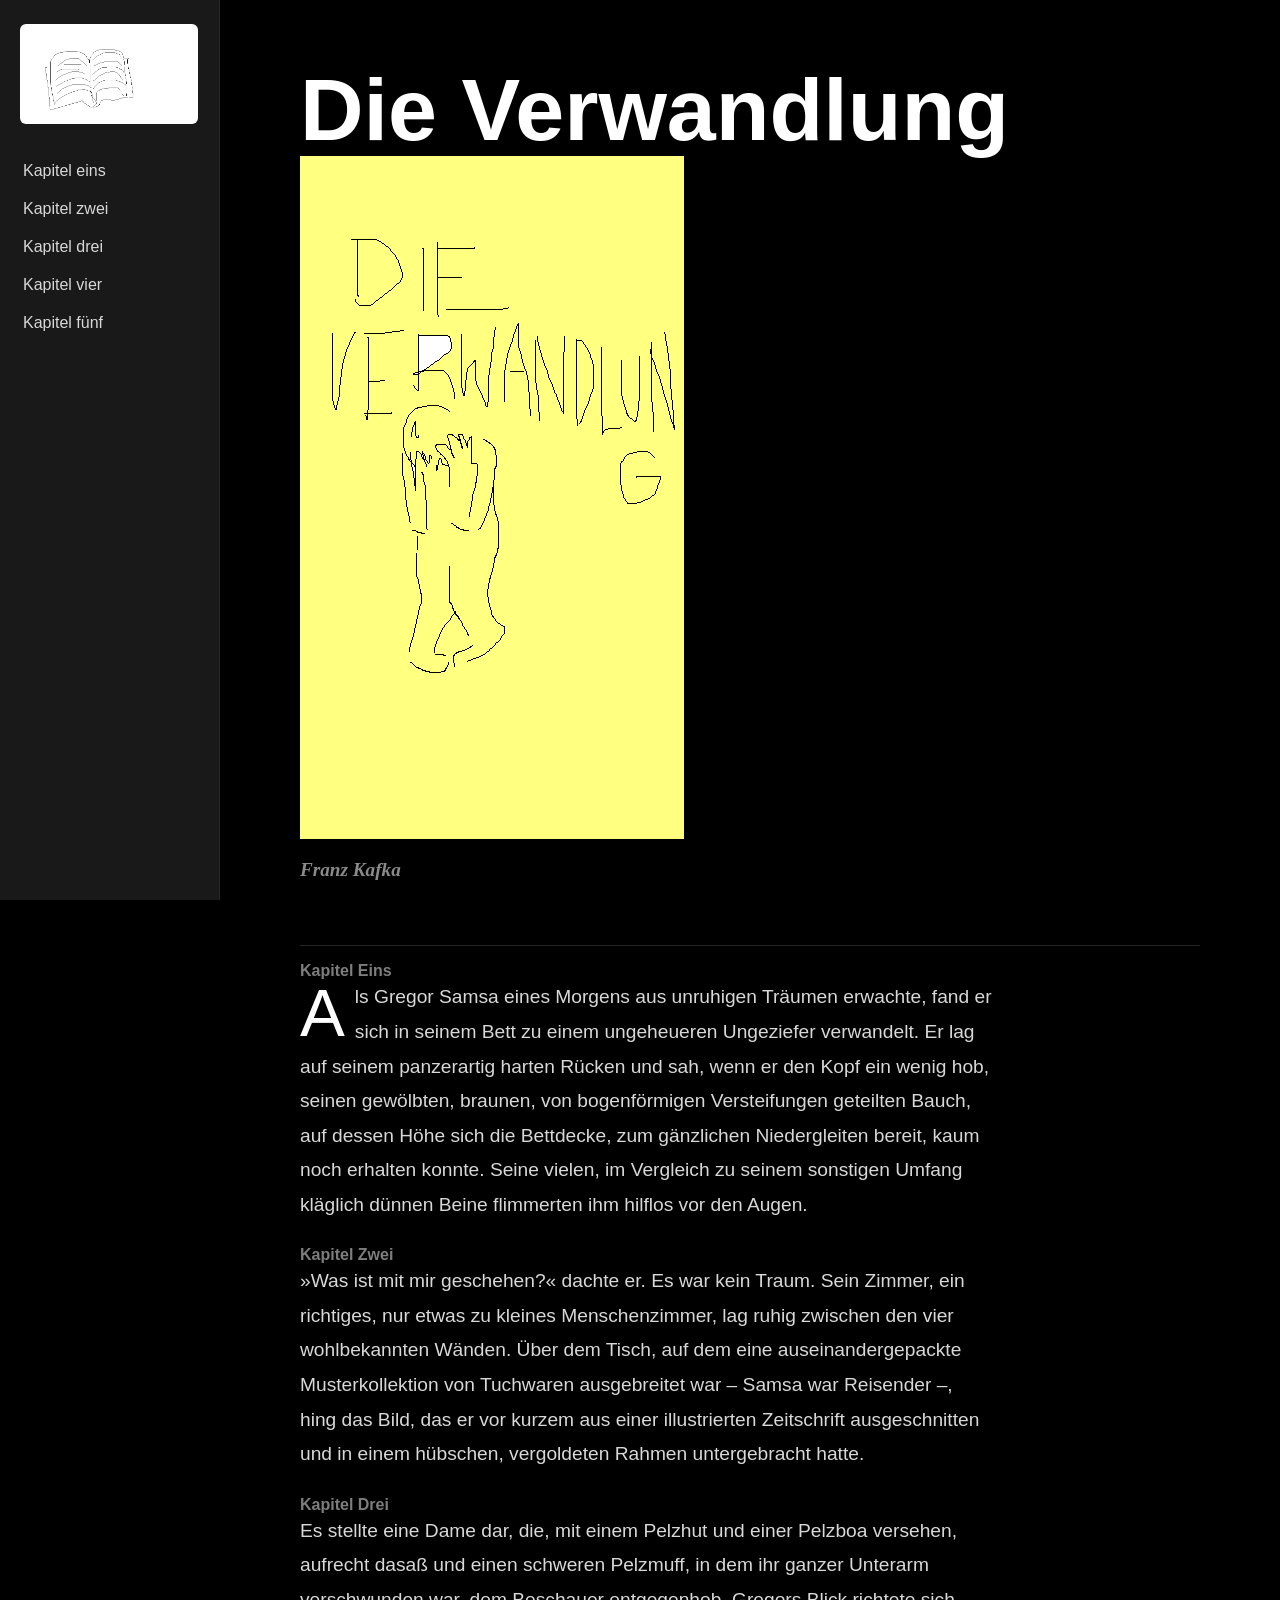
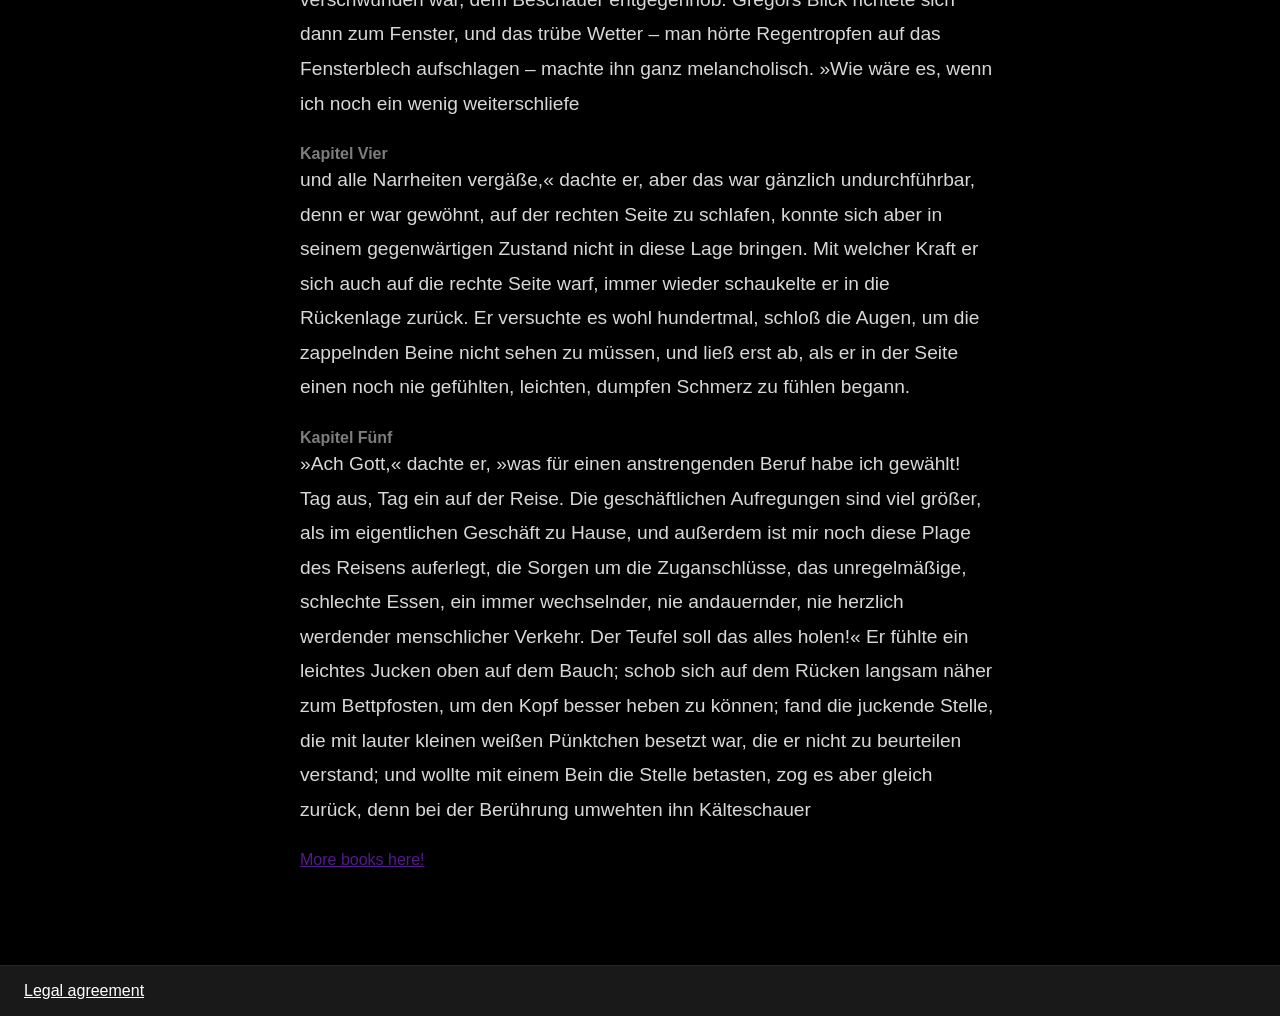
<file: index.html>
<!DOCTYPE html>
<html lang="en">
<head>
    <meta charset="UTF-8">
    <meta name="viewport" content="width=device-width, initial-scale=1.0">
    <title>Die Verwandlung</title>
    <link rel="stylesheet" href="css/style3.css">
</head>
<body>
    <div class="container">
        <aside class="sidebar">
            <nav aria-label="Chapters">
                <a href="Aboutpage.html" class="logo-link">
                    <img class="loggan" src="img/booklogo.png" alt="Home / About the site">
                </a>
                <a class="kapitellänkar" href="#kap1">Kapitel eins</a>
                <a class="kapitellänkar" href="#kap2">Kapitel zwei</a>
                <a class="kapitellänkar" href="#kap3">Kapitel drei</a>
                <a class="kapitellänkar" href="#kap4">Kapitel vier</a>
                <a class="kapitellänkar" href="#kap5">Kapitel fünf</a>
            </nav>
        </aside>
        <main>
            <header class="hero">
                <h1>Die Verwandlung</h1>
                <img src="img/dieverwandlungfrontpage.png" alt="Die Verwandlung book cover">
                <h2 class="author">Franz Kafka</h2>
            </header>
            <article lang="de">
                <h3>Kapitel Eins</h3>
                <p id="kap1">Als Gregor Samsa eines Morgens aus unruhigen Träumen erwachte, fand er sich in seinem Bett zu einem ungeheueren Ungeziefer verwandelt. Er lag auf seinem panzerartig harten Rücken und sah, wenn er den Kopf ein wenig hob, seinen gewölbten, braunen, von bogenförmigen Versteifungen geteilten Bauch, auf dessen Höhe sich die Bettdecke, zum gänzlichen Niedergleiten bereit, kaum noch erhalten konnte. Seine vielen, im Vergleich zu seinem sonstigen Umfang kläglich dünnen Beine flimmerten ihm hilflos vor den Augen.</p>
                <h3>Kapitel Zwei</h3>
                <p id="kap2">»Was ist mit mir geschehen?« dachte er. Es war kein Traum. Sein Zimmer, ein richtiges, nur etwas zu kleines Menschenzimmer, lag ruhig zwischen den vier wohlbekannten Wänden. Über dem Tisch, auf dem eine auseinandergepackte Musterkollektion von Tuchwaren ausgebreitet war – Samsa war Reisender –, hing das Bild, das er vor kurzem aus einer illustrierten Zeitschrift ausgeschnitten und in einem hübschen, vergoldeten Rahmen untergebracht hatte.</p>
                <h3>Kapitel Drei</h3>
                <p id="kap3">Es stellte eine Dame dar, die, mit einem Pelzhut und einer Pelzboa versehen, aufrecht dasaß und einen schweren Pelzmuff, in dem ihr ganzer Unterarm verschwunden war, dem Beschauer entgegenhob. Gregors Blick richtete sich dann zum Fenster, und das trübe Wetter – man hörte Regentropfen auf das Fensterblech aufschlagen – machte ihn ganz melancholisch. »Wie wäre es, wenn ich noch ein wenig weiterschliefe</p>
                <h3>Kapitel Vier</h3>
                <p id="kap4">und alle Narrheiten vergäße,« dachte er, aber das war gänzlich undurchführbar, denn er war gewöhnt, auf der rechten Seite zu schlafen, konnte sich aber in seinem gegenwärtigen Zustand nicht in diese Lage bringen. Mit welcher Kraft er sich auch auf die rechte Seite warf, immer wieder schaukelte er in die Rückenlage zurück. Er versuchte es wohl hundertmal, schloß die Augen, um die zappelnden Beine nicht sehen zu müssen, und ließ erst ab, als er in der Seite einen noch nie gefühlten, leichten, dumpfen Schmerz zu fühlen begann.</p>
                <h3>Kapitel Fünf</h3>
                <p id="kap5">»Ach Gott,« dachte er, »was für einen anstrengenden Beruf habe ich gewählt! Tag aus, Tag ein auf der Reise. Die geschäftlichen Aufregungen sind viel größer, als im eigentlichen Geschäft zu Hause, und außerdem ist mir noch diese Plage des Reisens auferlegt, die Sorgen um die Zuganschlüsse, das unregelmäßige, schlechte Essen, ein immer wechselnder, nie andauernder, nie herzlich werdender menschlicher Verkehr. Der Teufel soll das alles holen!« Er fühlte ein leichtes Jucken oben auf dem Bauch; schob sich auf dem Rücken langsam näher zum Bettpfosten, um den Kopf besser heben zu können; fand die juckende Stelle, die mit lauter kleinen weißen Pünktchen besetzt war, die er nicht zu beurteilen verstand; und wollte mit einem Bein die Stelle betasten, zog es aber gleich zurück, denn bei der Berührung umwehten ihn Kälteschauer</p>
                <a href="">More books here!</a>
            </article>
        </main>
    </div>

    <footer>
        <a href="cookiesite.html">Legal agreement </a>
    </footer>

</body>
</html>
</file>
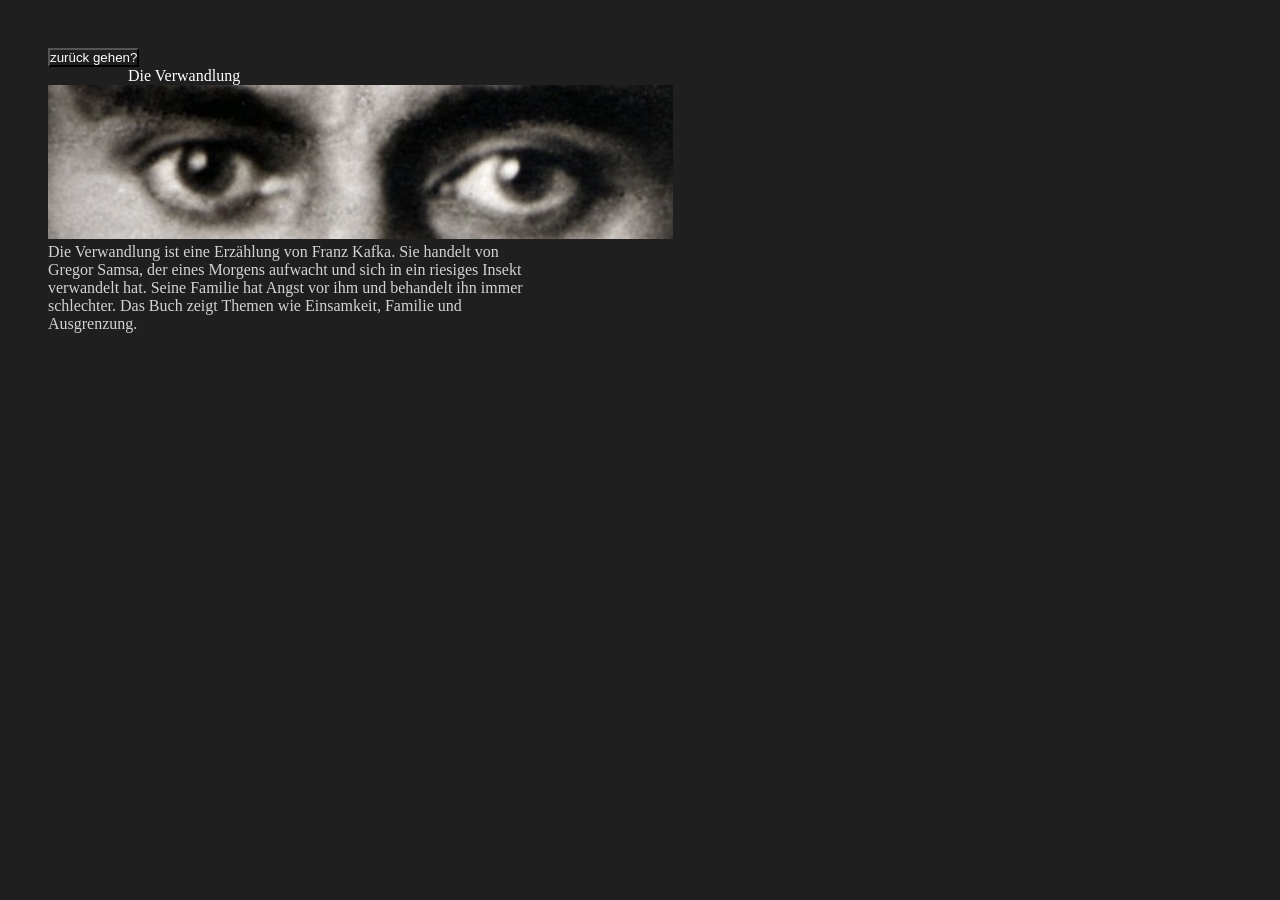
<file: Aboutpage.html>
<!DOCTYPE html>
<html lang="en">
<head>
    <meta charset="UTF-8">
    <meta name="viewport" content="width=device-width, initial-scale=1.0">
    <title>DIE VERWANDLUNG ABOUT</title>
    <link rel="stylesheet" href="css/style2.css">
</head>
<body>
    <main>
        <div class="container">
            <nav>
                <a href="Index.html"><button>zurück gehen?</button></a>
            </nav>
            <header>
                <h1>Die Verwandlung</h1>
                <img src="img/kafkaface.jpg">
        </header>
            <p> 
                Die Verwandlung ist eine Erzählung von Franz Kafka. Sie handelt von Gregor Samsa, der eines Morgens aufwacht und sich in ein riesiges Insekt verwandelt hat. Seine Familie hat Angst vor ihm und behandelt ihn immer schlechter. Das Buch zeigt Themen wie Einsamkeit, Familie und Ausgrenzung.
            </p>
        </div>
    </main>
</body>
</html>
</file>
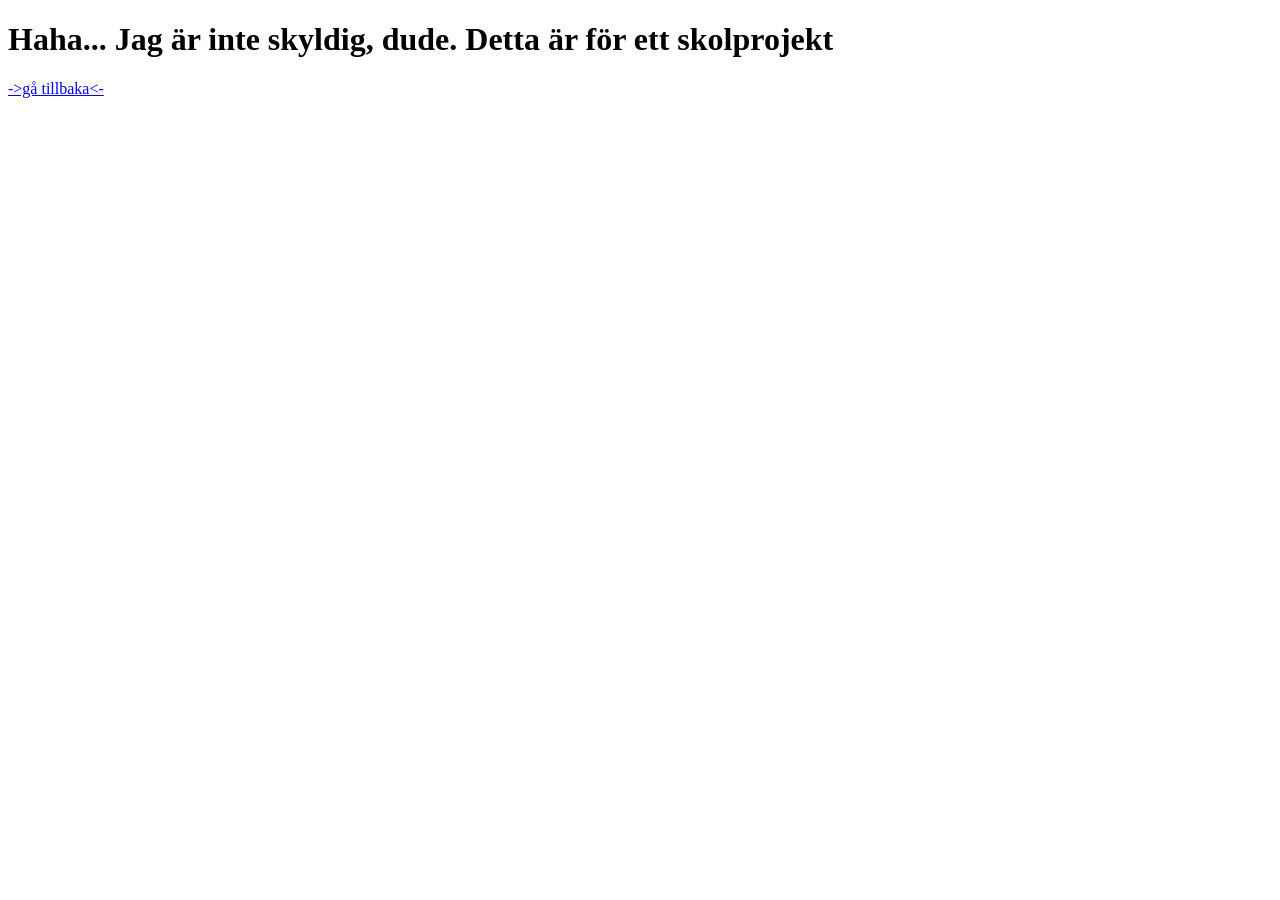
<file: cookiesite.html>
<!DOCTYPE html>
<html lang="en">
<head>
    <meta charset="UTF-8">
    <meta name="viewport" content="width=device-width, initial-scale=1.0">
    <title>Cookies</title>
</head>
<body>
    <h1>Haha... Jag är inte skyldig, dude. Detta är för ett skolprojekt</h1>
    <a href ="index.html">->gå tillbaka<-</a>
</body>
</html>
</file>
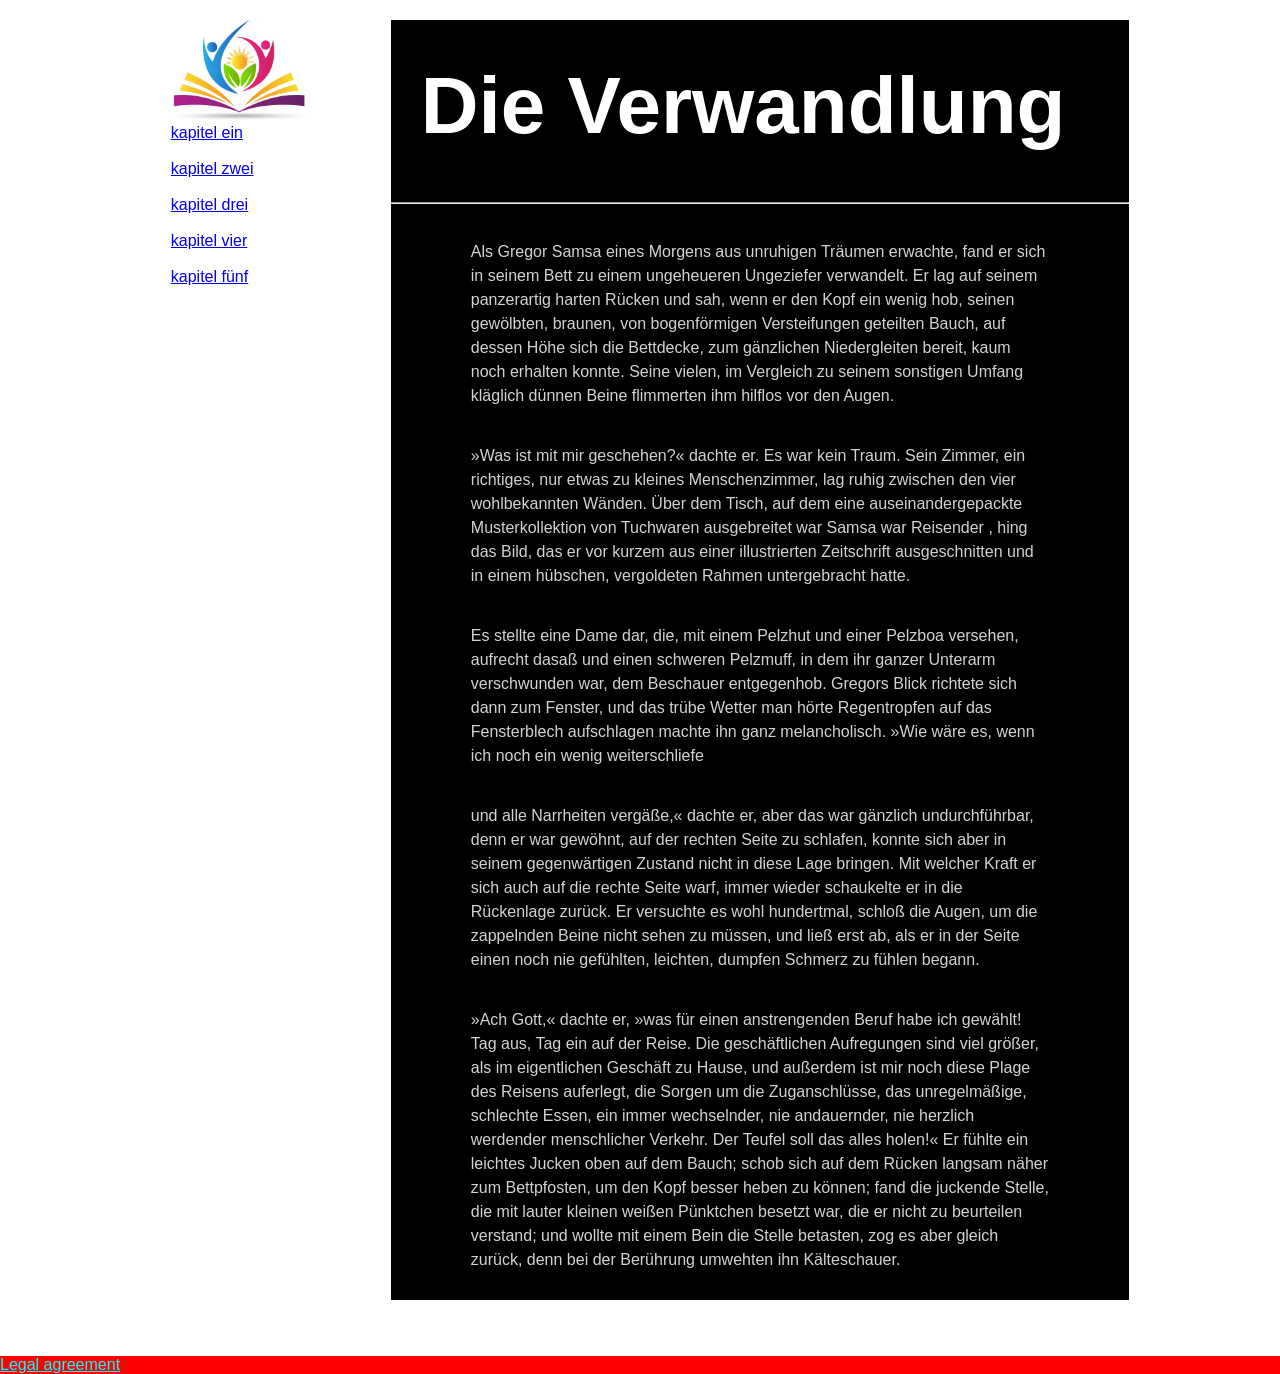
<file: homepage.html>
<!DOCTYPE html>
<html lang="en">
<head>
    <meta charset="UTF-8">
    <meta name="viewport" content="width=device-width, initial-scale=1.0">
    <title>DIE VERWANDLUNG</title>
    <link rel="stylesheet" href="css/style.css">
</head>
<body>
    <div class='container'>
        <div class='sidebar'>
            <nav>
                <a href="Aboutpage.html"><img class="loggan"src="src/book-logo-vector-drawing-represents-design-53875554.webp"></a>
                <a class ="kapitellänkar" href="#kap1"><p>kapitel ein</p></a>
                <a class ="kapitellänkar" href="#kap2"><p>kapitel zwei</p></a>
                <a class ="kapitellänkar" href="#kap3"><p>kapitel drei</p></a>
                <a class ="kapitellänkar" href="#kap4"><p>kapitel vier</p></a>
                <a class ="kapitellänkar" href="#kap5"><p>kapitel fünf</p></a>
            </nav>
        </div>
    <main>
        <header>
            <h1>Die Verwandlung</h1>
            <hr></hr>
            <br></br>
                <p id= "kap1" class="textdåförihelahelvetet">
                    Als Gregor Samsa eines Morgens aus unruhigen Träumen erwachte, fand er sich in seinem Bett zu einem ungeheueren Ungeziefer verwandelt. Er lag auf seinem panzerartig harten Rücken und sah, wenn er den Kopf ein wenig hob, seinen gewölbten, braunen, von bogenförmigen Versteifungen geteilten Bauch, auf dessen Höhe sich die Bettdecke, zum gänzlichen Niedergleiten bereit, kaum noch erhalten konnte. Seine vielen, im Vergleich zu seinem sonstigen Umfang kläglich dünnen Beine flimmerten ihm hilflos vor den Augen.
                </p>
                    <br></br>
                <p id= "kap2" class="textdåförihelahelvetet">
                    »Was ist mit mir geschehen?« dachte er. Es war kein Traum. Sein Zimmer, ein richtiges, nur etwas zu kleines Menschenzimmer, lag ruhig zwischen den vier wohlbekannten Wänden. Über dem Tisch, auf dem eine auseinandergepackte Musterkollektion von Tuchwaren ausgebreitet war  Samsa war Reisender , hing das Bild, das er vor kurzem aus einer illustrierten Zeitschrift ausgeschnitten und in einem hübschen, vergoldeten Rahmen untergebracht hatte. 
                </p>
                    <br></br>
                <p id= "kap3" class="textdåförihelahelvetet">
                    Es stellte eine Dame dar, die, mit einem Pelzhut und einer Pelzboa versehen, aufrecht dasaß und einen schweren Pelzmuff, in dem ihr ganzer Unterarm verschwunden war, dem Beschauer entgegenhob.
                    Gregors Blick richtete sich dann zum Fenster, und das trübe Wetter  man hörte Regentropfen auf das Fensterblech aufschlagen  machte ihn ganz melancholisch. »Wie wäre es, wenn ich noch ein wenig weiterschliefe
                </p>
                    <br></br>
                <p id= "kap4" class="textdåförihelahelvetet">
                    und alle Narrheiten vergäße,« dachte er, aber das war gänzlich undurchführbar, denn er war gewöhnt, auf der rechten Seite zu schlafen, konnte sich aber in seinem gegenwärtigen Zustand nicht in diese Lage bringen. Mit welcher Kraft er sich auch auf die rechte Seite warf, immer wieder schaukelte er in die Rückenlage zurück. Er versuchte es wohl hundertmal, schloß die Augen, um die zappelnden Beine nicht sehen zu müssen, und ließ erst ab, als er in der Seite einen noch nie gefühlten, leichten, dumpfen Schmerz zu fühlen begann.
                </p>
                    <br></br>
                <p id= "kap5" class="textdåförihelahelvetet">
                    »Ach Gott,« dachte er, »was für einen anstrengenden Beruf habe ich gewählt! Tag aus, Tag ein auf der Reise. Die geschäftlichen Aufregungen sind viel größer, als im eigentlichen Geschäft zu Hause, und außerdem ist mir noch diese Plage des Reisens auferlegt, die Sorgen um die Zuganschlüsse, das unregelmäßige, schlechte Essen, ein immer wechselnder, nie andauernder, nie herzlich werdender menschlicher Verkehr. Der Teufel soll das alles holen!« Er fühlte ein leichtes Jucken oben auf dem Bauch; schob sich auf dem Rücken langsam näher zum Bettpfosten, um den Kopf besser heben zu können; fand die juckende Stelle, die mit lauter kleinen weißen Pünktchen besetzt war, die er nicht zu beurteilen verstand; und wollte mit einem Bein die Stelle betasten, zog es aber gleich zurück, denn bei der Berührung umwehten ihn Kälteschauer.
                </p>
            </p>
            </div>
        </header>
        <br></br>
    </main>
    </div>
    <footer>
        <a href="cookiesite.html">Legal agreement</a>
    </footer>
</body>

</html>
</file>
<file: css/style3.css>
:root {
    --bg: black;
    --panel: #191919;
    --text: #d8d8d8;
    --grey: #8a8a8a;
    --font: Helvetica;
    --display: Helvetica;
}
* {
    margin: 0;
    padding: 0;
    box-sizing: border-box;
}
html {
    scroll-behavior: smooth;
}
body {
    min-height: 100vh;
    display: flex;
    flex-direction: column;
    background: var(--bg);
    color: var(--text);
    font-family: var(--font);
}
.container {
    display: flex;
    flex: 1;
    align-items: flex-start;
}

.sidebar {
    position: sticky;
    top: 0;
    width: 220px;
    flex-shrink: 0;
    height: 100vh;
    background: var(--panel);
    padding: 24px 0;
    border-right: 1px solid #262626;
}

nav {
    display: flex;
    flex-direction: column;
}

.logo-link {
    padding: 0 20px 24px;
}

.loggan {
    height: 100px;
    max-width: 100%;
    object-fit: contain;
    border-radius: 6px;
}

.kapitellänkar {
    display: block;
    padding: 10px 20px;
    color: var(--text);
    text-decoration: none;
    border-left: 3px solid transparent;
    transition: 0.2s all;
}

.kapitellänkar:hover,
.kapitellänkar.active {
    background: rgba(255, 255, 255, 0.05);
    padding-left: 25px;
    color: white;
}

a:focus-visible {
    outline: 2px solid white;
    outline-offset: 2px;
}

main {
    flex: 1;
    min-width: 0;
    padding: 0 5rem 6rem;
}

.hero {
    padding: 4rem 0 4rem;
    margin-bottom: 1rem;
    border-bottom: 1px solid #262626;
}

h1 {
    font-family: var(--display);
    font-size: clamp(2.8rem, 8vw, 5.5rem);
    line-height: 1.05;
    color: white;
}
h3 {
    color: rgb(125, 125, 125);

    font-size: 16px;
    margin-left: 0;
}

.author {
    margin-top: 1rem;
    font-style: italic;
    color: var(--grey);
    font-size: 1.2rem;
    font-family: 'Times New Roman', Times, serif;
}

article p {
    max-width: 65ch;
    font-size: 1.2rem;
    line-height: 1.8;
    margin-bottom: 1.5rem;
    color: var(--text);
}

article p:first-of-type::first-letter {
    float: left;
    font-family: var(--display);
    font-size: 4.2rem;
    line-height: 0.8;
    padding: 6px 10px 0 0;
    color: white;
}
footer {
    width: 100%;
    padding: 16px 24px;
    background: var(--panel);
    border-top: 1px solid #262626;
}
footer > a {
    color: white;
}
@media (max-width: 700px) {
    .container {
        flex-direction: column;
    }
    .sidebar {
        position: static;
        width: 100%;
        height: auto;
        padding: 16px;
        border-right: none;
        border-bottom: 1px solid #262626;
    }

    nav {
        flex-direction: row;
        flex-wrap: wrap;
        gap: 6px;
        align-items: center;
    }

    .logo-link {
        padding: 0 12px 0 0;
    }
    .loggan {
        height: 49px;
    }
    .kapitellänkar {
        padding: 6px 10px;
        font-size: 0.9rem;
    }

    .kapitellänkar:hover,
    .kapitellänkar.active {
        padding-left: 10px;

    }
    main {
        padding: 0 1.5rem 4rem;
    }
    .hero {
        padding-top: 3rem;
    }
}
</file>
<file: css/style2.css>
*{
    --font: Helvetica;
    margin: 0px;
    padding: 0px;
    --bg: #1f1f1f;
    background-color: var(--bg);

}
h1 {
    color: white;
    font-size: 70px;
    margin: 0 0 0 5rem;
    font: var(--font-);
}
p {
    max-width: 60ch;
    color: lightgray;  
    font: var(--font-);
}
.container {
    margin: 3rem;
    flex: 1;
    align-items: flex-start;
}
button {
    color: white;
}
@media (max-width: 700px){
    h1{
        color: cyan;
    }
}
</file>
<file: css/style.css>
*{
    font-family: Helvetica, sans-serif;
    margin: 0px;
    padding: 0px;
}
h1 {
    font-size: 80px;
    width: 100%;
    height: 100%;
    color: white;
    margin: 40px 0 50px 30px
}
.container {
    width: 100%;
    display: grid;
    grid-template-areas: "sidebar main";
    grid-template-columns: 200px auto;
    align-items: center;
    justify-content: center;
    display: flex;
}
.kapitellänkar {
    padding: 5px;  
}
article p:first-of-type::first-letter {
    float: left;
    font-size: 4rem;
    line-height: 0.8;
    padding-right: 10px;
    color: var(--accent);
}

.loggan {
    height: 100px;
}
.sidebar {
    position: sticky;
    top: 0;
    width: 200px;
    background: #111;
    padding: 20px;
    grid-area: sidebar;
    height: 100vw;
    background-color: white;

    justify-content: center;
    display: block;
}
.stickycover {
    position: sticky;
    scale: 75%;
    top: 0;
    


}
footer {
    width: 100%;
    position: absolute;
    background-color: red;
}
footer>a {
    color: cyan;
}
main {
    grid-area: main;
    height: 100vw;
    background-color: black;
}
.textdåförihelahelvetet {   
    color: lightgray;
    margin: 0 5rem 0 5rem;
    line-height: 150%;
    max-width: 65ch;
}
</file>
